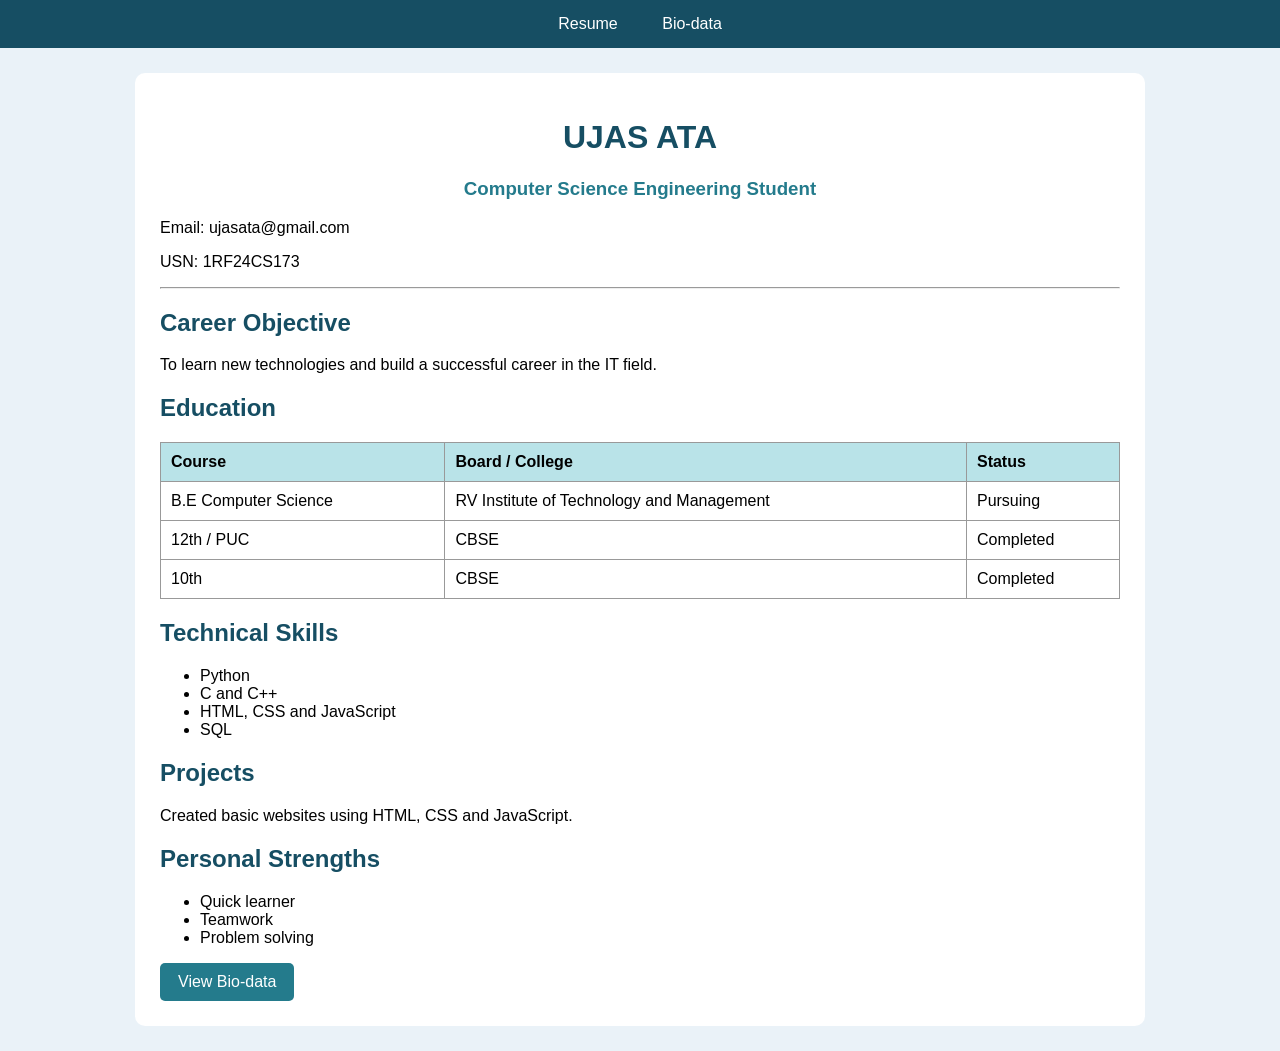
<file: index.html>
<!DOCTYPE html>
<html>
<head>
    <title>My Resume</title>
    <link rel="stylesheet" href="style.css">
</head>
<body>

<nav>
    <a href="index.html">Resume</a>
    <a href="biodata.html">Bio-data</a>
</nav>

<div class="container">
    <h1>UJAS ATA</h1>
    <h3>Computer Science Engineering Student</h3>
    <p>Email: ujasata@gmail.com</p>
    <p>USN: 1RF24CS173</p>
    <hr>

    <h2>Career Objective</h2>
    <p>To learn new technologies and build a successful career in the IT field.</p>

    <h2>Education</h2>
    <table>
        <tr>
            <th>Course</th>
            <th>Board / College</th>
            <th>Status</th>
        </tr>
        <tr>
            <td>B.E Computer Science</td>
            <td>RV Institute of Technology and Management</td>
            <td>Pursuing</td>
        </tr>
        <tr>
            <td>12th / PUC</td>
            <td>CBSE</td>
            <td>Completed</td>
        </tr>
        <tr>
            <td>10th</td>
            <td>CBSE</td>
            <td>Completed</td>
        </tr>
    </table>

    <h2>Technical Skills</h2>
    <ul>
        <li>Python</li>
        <li>C and C++</li>
        <li>HTML, CSS and JavaScript</li>
        <li>SQL</li>
    </ul>

    <h2>Projects</h2>
    <p>Created basic websites using HTML, CSS and JavaScript.</p>

    <h2>Personal Strengths</h2>
    <ul>
        <li>Quick learner</li>
        <li>Teamwork</li>
        <li>Problem solving</li>
    </ul>

    <a class="btn" href="biodata.html">View Bio-data</a>
</div>

</body>
</html>
</file>
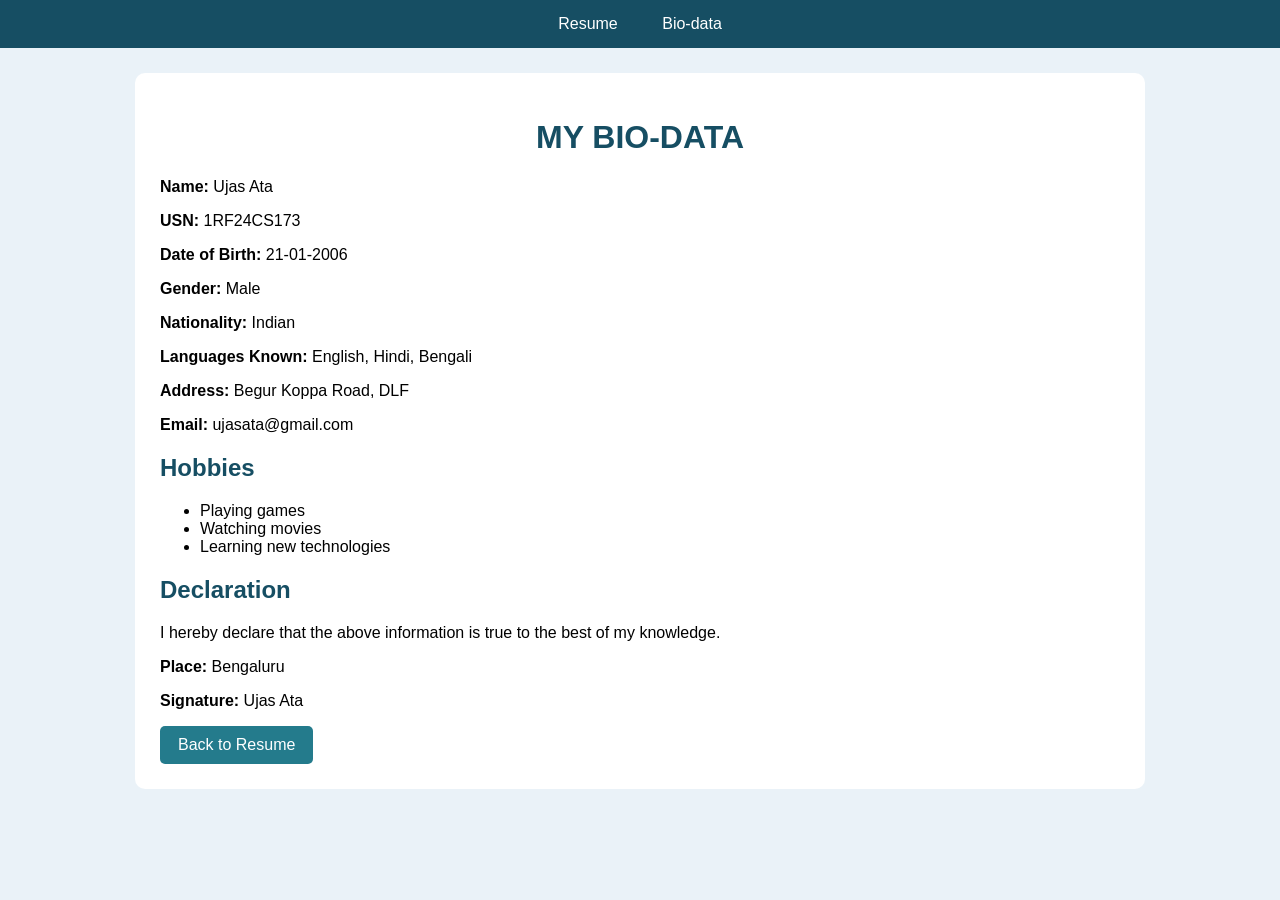
<file: biodata.html>
<!DOCTYPE html>
<html>
<head>
    <title>My Bio-data</title>
    <link rel="stylesheet" href="style.css">
</head>
<body>

<nav>
    <a href="index.html">Resume</a>
    <a href="biodata.html">Bio-data</a>
</nav>

<div class="container">
    <h1>MY BIO-DATA</h1>

    <p><b>Name:</b> Ujas Ata</p>
    <p><b>USN:</b> 1RF24CS173</p>
    <p><b>Date of Birth:</b> 21-01-2006</p>
    <p><b>Gender:</b> Male</p>
    <p><b>Nationality:</b> Indian</p>
    <p><b>Languages Known:</b> English, Hindi, Bengali</p>
    <p><b>Address:</b> Begur Koppa Road, DLF</p>
    <p><b>Email:</b> ujasata@gmail.com</p>

    <h2>Hobbies</h2>
    <ul>
        <li>Playing games</li>
        <li>Watching movies</li>
        <li>Learning new technologies</li>
    </ul>

    <h2>Declaration</h2>
    <p>I hereby declare that the above information is true to the best of my knowledge.</p>

    <p><b>Place:</b> Bengaluru</p>
    <p><b>Signature:</b> Ujas Ata</p>

    <a class="btn" href="index.html">Back to Resume</a>
</div>

</body>
</html>
</file>
<file: style.css>
body {
    font-family: Arial;
    background: #eaf2f8;
    margin: 0;
}

nav {
    background: #164e63;
    padding: 15px;
    text-align: center;
}

nav a {
    color: white;
    text-decoration: none;
    margin: 20px;
}

.container {
    background: white;
    width: 75%;
    margin: 25px auto;
    padding: 25px;
    border-radius: 10px;
}

h1, h2 {
    color: #164e63;
}

h1 {
    text-align: center;
}

h3 {
    text-align: center;
    color: #247b8c;
}

table {
    width: 100%;
    border-collapse: collapse;
}

th, td {
    border: 1px solid #999;
    padding: 10px;
    text-align: left;
}

th {
    background: #b9e3e8;
}

.btn {
    display: inline-block;
    background: #247b8c;
    color: white;
    padding: 10px 18px;
    text-decoration: none;
    border-radius: 5px;
}
</file>
